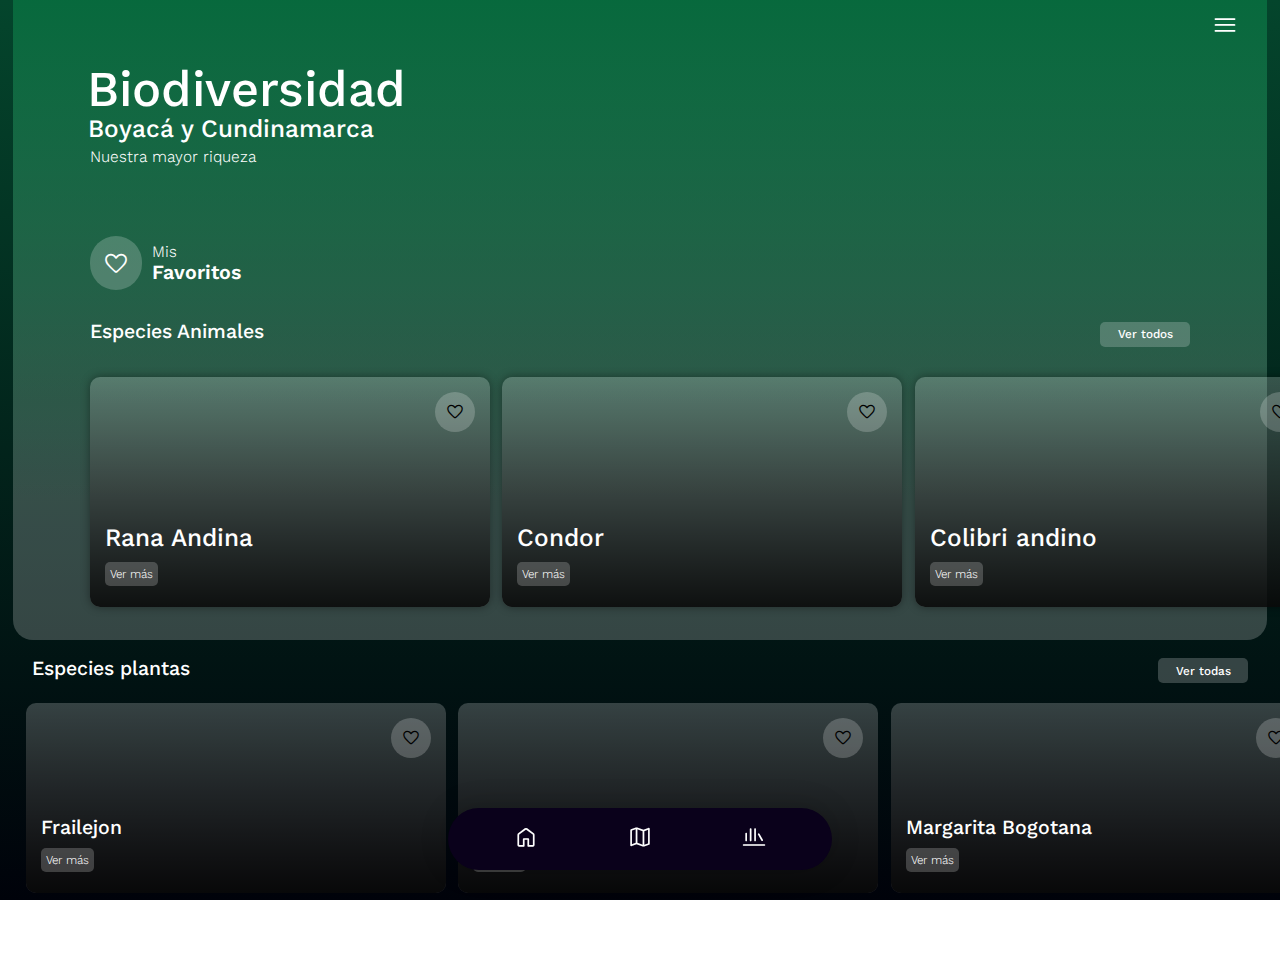
<file: index.html>
<!DOCTYPE html>
<html lang="en">

<head>
    <meta charset="UTF-8">
    <meta name="viewport" content="width=device-width, initial-scale=1.0">
    <title>Biodiversidap</title>
    <link rel="stylesheet" href="css/style.css">
    <link rel="preconnect" href="https://fonts.googleapis.com">
    <link rel="preconnect" href="https://fonts.gstatic.com" crossorigin>
    <link href="https://fonts.googleapis.com/css2?family=Kantumruy+Pro:ital,wght@0,100..700;1,100..700&display=swap"
        rel="stylesheet">
    <link rel="stylesheet"
        href="https://fonts.googleapis.com/css2?family=Material+Symbols+Rounded:opsz,wght,FILL,GRAD@20,300,0,0" />

</head>

<body>

    <div class="screenprincipal" id="ScreenPrinciapal">
        <div class="boxmenu">
            <span class="material-symbols-rounded">
                menu
            </span>
        </div>

        <div class="boxfondo" style="background-image: url(https://mediaim.expedia.com/destination/1/03ad72e8b1a13deb96b9121d5c64df5f.jpg);">
            <div class="layerfondo"></div>
        </div>

        <div class="buttomNav">
            <a href="index.html" class="itemnav">
                <span class="material-symbols-rounded">
                    home
                </span>
            </a>
            <a href="mapa.html" class="itemnav">
                <span class="material-symbols-rounded">
                    map
                </span>
            </a>
            <a href="blog.html" class="itemnav">
                <span class="material-symbols-rounded">
                    newsstand
                </span>
            </a>
        </div>

        <div class="bostitle">
            <h1 class="titulo">Biodiversidad</h1>
            <h1 class="subtitulo">Boyacá y Cundinamarca</h1>
            <p class="labeltitulo">Nuestra mayor riqueza</p>
        </div>

        <div class="boxfavoritos">
            <div class="boxheart">
                <span class="material-symbols-rounded">
                    favorite
                </span>
            </div>
            <div class="favoritetext">
                <p class="favoritesubtitle">Mis</p>
                <p class="favoritetitle">Favoritos</p>
            </div>
        </div>

        <div class="boxanimales">
            <p class="animalestitle"> Especies Animales</p>
            <a href="animales.html" class="linkmasanimales">
                <p class="masalinaleslink">Ver todos</p>
            </a>
        </div>

        <div class="boxanimaleshorizontallist">
            <div class="spaceinicial"></div>
            

            <!--Item animal start-->
            <div class="itemlistanimal" style="background-image: url(https://img.freepik.com/fotos-premium/rana-voladora-rhacophorus-reinwardtii_146081-95.jpg?w=740);">
                <div class="layeranimal"></div>
                <div class="contenidoanimal">
                    <div class="boxanimaltop">
                        <div class="boxfavoriteanimal">
                            <span class="material-symbols-rounded">
                                favorite
                            </span>
                        </div>
                    </div>
                    <div class="animalboxbuttom">
                        <p class="nombreanimal">
                            Rana Andina
                        </p>
                        <div class="boxbtn" onclick="ShowdetaillScreen()">
                            <a>
                                Ver más
                            </a>
                        </div>
                    </div>
                </div>
            </div>
            <!--Item animal end-->
            <!--Item animal start-->
            <div class="itemlistanimal" style="background-image: url(https://img.freepik.com/foto-gratis/condor-andino-area-salvaje_1398-3980.jpg?t=st=1715379234~exp=1715382834~hmac=cd3ab40014db75a49c89e09be8952bd753039990a0d4b62c0861771b753b5ed8&w=1060);">
                <div class="layeranimal"></div>
                <div class="contenidoanimal">
                    <div class="boxanimaltop">
                        <div class="boxfavoriteanimal">
                            <span class="material-symbols-rounded">
                                favorite
                            </span>
                        </div>
                    </div>
                    <div class="animalboxbuttom">
                        <p class="nombreanimal">
                            Condor
                        </p>
                        <div class="boxbtn" onclick="ShowdetaillScreen()">
                            <a>
                                Ver más
                            </a>
                        </div>
                    </div>
                </div>
            </div>
            <!--Item animal end-->

            <!--Item animal start-->
            <div class="itemlistanimal" style="background-image: url(https://img.freepik.com/foto-gratis/disparo-enfoque-selectivo-colibri-vuelo_181624-56855.jpg?t=st=1715379289~exp=1715382889~hmac=3688dcff27da7be332752116a86b8c4a6940ea813a1bcd41abce4fb9b5e10ed3&w=826);">
                <div class="layeranimal"></div>
                <div class="contenidoanimal">
                    <div class="boxanimaltop">
                        <div class="boxfavoriteanimal">
                            <span class="material-symbols-rounded">
                                favorite
                            </span>
                        </div>
                    </div>
                    <div class="animalboxbuttom">
                        <p class="nombreanimal">
                            Colibri andino
                        </p>
                        <div class="boxbtn" onclick="ShowdetaillScreen()">
                            <a>
                                Ver más
                            </a>
                        </div>
                    </div>
                </div>
            </div>
            <!--Item animal end-->

            <!--Item animal start-->
            <div class="itemlistanimal" style="background-image: url(https://img.freepik.com/fotos-premium/primer-plano-mono-arbol_1048944-21200861.jpg?w=740);">
                <div class="layeranimal"></div>
                <div class="contenidoanimal">
                    <div class="boxanimaltop">
                        <div class="boxfavoriteanimal">
                            <span class="material-symbols-rounded">
                                favorite
                            </span>
                        </div>
                    </div>
                    <div class="animalboxbuttom">
                        <p class="nombreanimal">
                            Oso Andino
                        </p>
                        <div class="boxbtn" onclick="ShowdetaillScreen()">
                            <a>
                                Ver más
                            </a>
                        </div>
                    </div>
                </div>
            </div>
            <!--Item animal end-->

            <div class="spacefinal"></div>
        </div>

        <div class="boxplantas">
            <p class="plantastitle"> Especies plantas</p>
            <a href="plantas.html" class="linkmasplantas">
                <p class="masplantaslink">Ver todas</p>
            </a>
        </div>

        <div class="boxplantashorizontallist">
            <div class="spaceinicialplantas"></div>
            <!--Item animal start-->
            <div class="itemlistplantas" style="background-image: url(https://img.freepik.com/foto-gratis/frailejon-espeletia-grandiflora-paramo-senderismo_181624-47955.jpg?t=st=1715379377~exp=1715382977~hmac=723bf1ee007aaff8362df2230b0ac1ae78e27d337b4bd3e39a62a1c1483449dd&w=1380);">
                <div class="layerplantas"></div>
                <div class="contenidoplantas">
                    <div class="boxplantastop">
                        <div class="boxfavoriteplantas">
                            <span class="material-symbols-rounded">
                                favorite
                            </span>
                        </div>
                    </div>
                    <div class="plantasboxbuttom">
                        <p class="nombreplantas">
                            Frailejon
                        </p>
                        <div class="boxbtn" onclick="ShowdetaillScreen()">
                            <a>
                                Ver más
                            </a>
                        </div>
                    </div>
                </div>
            </div>
            <!--Item animal end-->
            <!--Item animal start-->
            <div class="itemlistplantas" style="background-image: url(https://img.freepik.com/foto-gratis/hermosa-flor-rosa-fresca-pistilo-amarillo_23-2148060261.jpg?t=st=1715379553~exp=1715383153~hmac=bf8bde1b42e6696e704f81c489063b16698e5c13efb111a415188bdd64feac51&w=1380);">
                <div class="layerplantas"></div>
                <div class="contenidoplantas">
                    <div class="boxplantastop">
                        <div class="boxfavoriteplantas">
                            <span class="material-symbols-rounded">
                                favorite
                            </span>
                        </div>
                    </div>
                    <div class="plantasboxbuttom">
                        <p class="nombreplantas">
                            Orquidea andina
                        </p>
                        <div class="boxbtn" onclick="ShowdetaillScreen()">
                            <a>
                                Ver más
                            </a>
                        </div>
                    </div>
                </div>
            </div>
            <!--Item animal end--> <!--Item animal start-->
            <div class="itemlistplantas" style="background-image: url(https://img.freepik.com/foto-gratis/close-up-flor_23-2148003009.jpg?t=st=1715379588~exp=1715383188~hmac=e6413eaee4505909b23d12779d89f3fedc12143dc425bef3f42c1fa62abb61d3&w=1380);">
                <div class="layerplantas"></div>
                <div class="contenidoplantas">
                    <div class="boxplantastop">
                        <div class="boxfavoriteplantas">
                            <span class="material-symbols-rounded">
                                favorite
                            </span>
                        </div>
                    </div>
                    <div class="plantasboxbuttom">
                        <p class="nombreplantas">
                            Margarita Bogotana
                        </p>
                        <div class="boxbtn" onclick="ShowdetaillScreen()">
                            <a>
                                Ver más
                            </a>
                        </div>
                    </div>
                </div>
            </div>
            <!--Item animal end--> <!--Item animal start-->
            <div class="itemlistplantas" style="background-image: url(https://img.freepik.com/foto-gratis/primer-plano-arana-flor_23-2147836432.jpg?t=st=1715379639~exp=1715383239~hmac=ce4f6385802467b78877bf655f832cf20533b0466c810ecf56e7ac6cc2a0bf85&w=1380);">
                <div class="layerplantas"></div>
                <div class="contenidoplantas">
                    <div class="boxplantastop">
                        <div class="boxfavoriteplantas">
                            <span class="material-symbols-rounded">
                                favorite
                            </span>
                        </div>
                    </div>
                    <div class="plantasboxbuttom">
                        <p class="nombreplantas">
                            Rosa Del paramo
                        </p>
                        <div class="boxbtn" onclick="ShowdetaillScreen()">
                            <a>
                                Ver más
                            </a>
                        </div>
                    </div>
                </div>
            </div>
            <!--Item animal end-->

            <div class="spacefinalplantas"></div>
        </div>
    </div>

    <div class="screendetall hide" id="ScreenDetail">

        <div class="boxatras" onclick="HidedetaillScreen()">
            <span class="material-symbols-rounded">
                navigate_before
            </span>
            <p>
                Atrás
            </p>
        </div>

        <div class="contentdetail">

            <div class="col1">
                <div class="boxfondodetaill" style="background-image: url(https://img.freepik.com/foto-gratis/close-up-flor_23-2148003009.jpg?t=st=1715379588~exp=1715383188~hmac=e6413eaee4505909b23d12779d89f3fedc12143dc425bef3f42c1fa62abb61d3&w=1380);">
                    <div class="layerfondodetail"></div>
                </div>

                <div class="boxdetail">
                    <h1 class="titulodetaill">Nombre</h1>
                    <h1 class="subtitulodetaill">Especie nativa</h1>
                </div>
            </div>

            <div class="col2">
                <div class="contenidodetail">
                    <div class="boxlocFav">
                        <div class="boxlocation">
                            <div class="boxiconlocationdetail">
                                <span class="material-symbols-rounded">
                                    location_on
                                </span>
                            </div>
                            <div class="locationdetails">
                                <p class="locationtext">
                                    Cocui
                                </p>
                                <p class="detartamento">
                                    Boyáca
                                </p>
                            </div>
                        </div>
                        <div class="boxfavorite">
                            <div class="boxfavoritosdetailcontent">
                                <p class="subtitlefavortedetail">
                                    Agregar a mis
                                </p>
                                <p class="titlefavoritedetail">
                                    Favoritos
                                </p>
                            </div>
                            <div class="boxiconfavoritedetail">
                                <span class="material-symbols-rounded">
                                    favorite
                                </span>
                            </div>
                        </div>
                    </div>

                    <div class="contenttextdetail">
                        <p>
                            Lorem, ipsum dolor sit amet consectetur adipisicing elit. Saepe optio illo odio harum
                            impedit veniam natus fugit repellendus est ducimus fuga, quibusdam velit? Ad, corrupti totam
                            illum pariatur hic fuga. Lorem ipsum dolor sit amet consectetur adipisicing elit. Expedita
                            animi, modi repellat accusamus necessitatibus optio, praesentium itaque maiores voluptate
                            provident aliquid minima, sed repudiandae nobis dolore veniam qui? Quaerat, quisquam!Lorem
                            Lorem ipsum dolor, sit amet consectetur adipisicing elit. Nulla aliquid et fugiat tempora
                            animi. Ipsam alias, vel dolore porro odio perspiciatis velit? Veniam dolorem, debitis
                            mollitia enim accusantium perferendis asperiores. Lorem, ipsum dolor sit amet consectetur
                            adipisicing elit. Nobis sit, dolore voluptatem illum explicabo tempora voluptatibus harum
                            sapiente, totam iure in aliquam eaque autem quam expedita nostrum eveniet ipsa assumenda.
                        </p>
                    </div>
                </div>
            </div>
        </div>

    </div>
    <script src="js/main.js"></script>
</body>

</html>
</file>
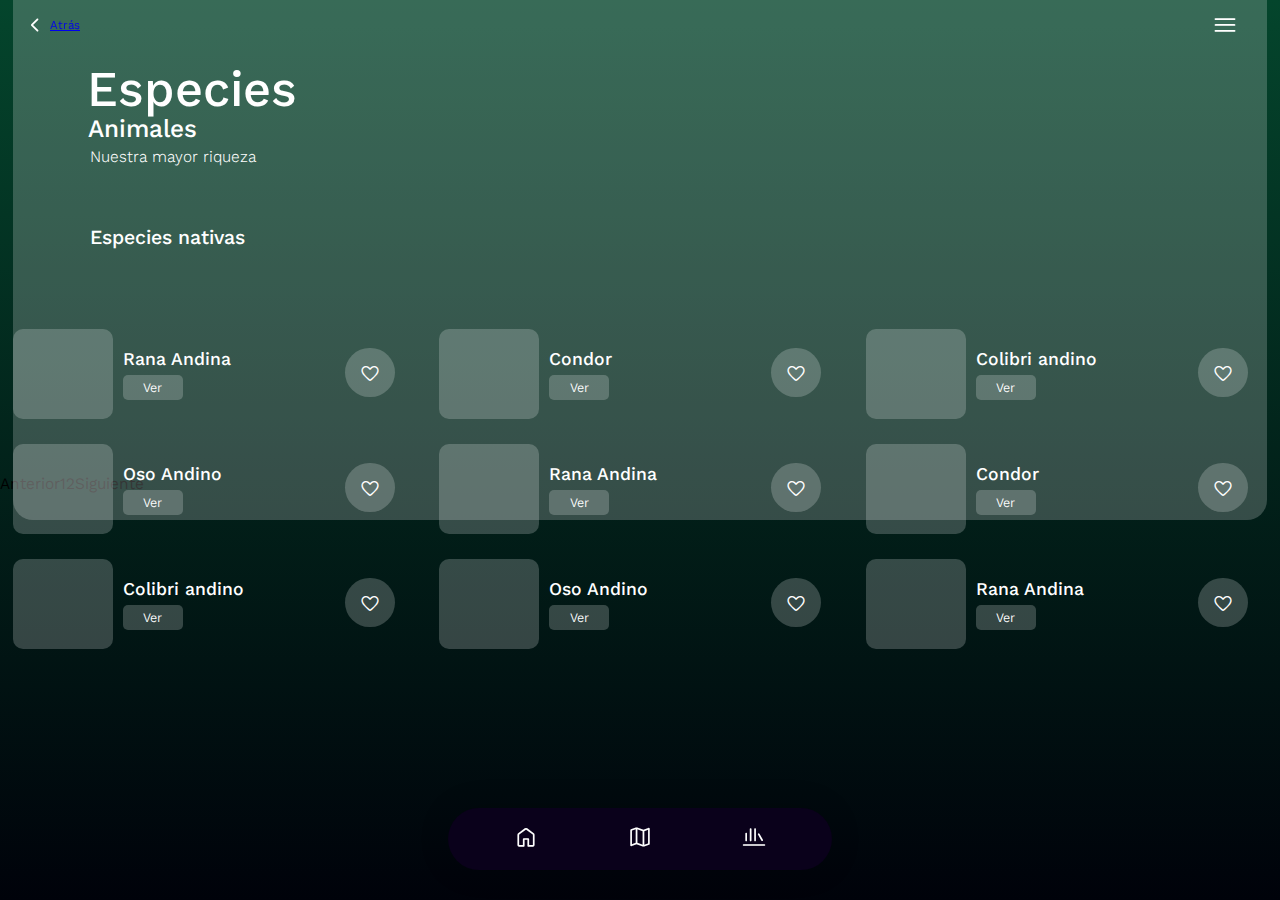
<file: animal.html>
<!DOCTYPE html>
<html lang="en">

<head>
    <meta charset="UTF-8">
    <meta name="viewport" content="width=device-width, initial-scale=1.0">
    <title>Biodiversidap</title>
    <link rel="stylesheet" href="css/style.css">
    <link rel="preconnect" href="https://fonts.googleapis.com">
    <link rel="preconnect" href="https://fonts.gstatic.com" crossorigin>
    <link href="https://fonts.googleapis.com/css2?family=Kantumruy+Pro:ital,wght@0,100..700;1,100..700&display=swap"
        rel="stylesheet">
    <link rel="stylesheet"
        href="https://fonts.googleapis.com/css2?family=Material+Symbols+Rounded:opsz,wght,FILL,GRAD@20,300,0,0" />

</head>

<body style="background-color: rgb(0, 0, 2);">

    <div class="screnlist" id="ScreenPrinciapal">
        <div class="boxmenu">
            <span class="material-symbols-rounded">
                menu
            </span>
        </div>

        <div class="boxatras">
            <span class="material-symbols-rounded">
                navigate_before
            </span>
            <a href="index.html">
                Atrás
            </a>
        </div>

        <div class="boxfondointerna" style="background-image: url(https://img.freepik.com/fotos-premium/montanas-region-quindio-colombia_422213-297.jpg?w=740);">
            <div class="layerfondointerna"></div>
        </div>

        <div class="buttomNav">
            <a href="index.html" class="itemnav">
                <span class="material-symbols-rounded">
                    home
                </span>
            </a>
            <a href="mapa.html" class="itemnav">
                <span class="material-symbols-rounded">
                    map
                </span>
            </a>
            <a href="blog.html" class="itemnav">
                <span class="material-symbols-rounded">
                    newsstand
                </span>
            </a>
        </div>

        <div class="bostitle">
            <h1 class="titulo">Especies</h1>
            <h1 class="subtitulo">Animales</h1>
            <p class="labeltitulo">Nuestra mayor riqueza</p>
        </div>

        <div class="boxanimalesinterna">
            <p class="animalestitle"> Especies nativas</p>
        </div>

     
        <div class="listadotodos"></div>

        <div class="pagination"></div>
    </div>

    <div class="screendetall hide" id="ScreenDetail">
        <div class="boxatras" onclick="HidedetaillScreen()">
            <span class="material-symbols-rounded">
                navigate_before
            </span>
            <p>
                Atrás
            </p>
        </div>
        <div class="contentdetail">
            <div class="col1">
                <div class="boxfondodetaill" id="detalleImagen">
                    <div class="layerfondodetail"></div>
                </div>
                <div class="boxdetail">
                    <h1 class="titulodetaill" id="detalleNombre">Nombre</h1>
                    <h1 class="subtitulodetaill">Especie nativa</h1>
                </div>
            </div>
            <div class="col2">
                <div class="contenidodetail">
                    <div class="boxlocFav">
                        <div class="boxlocation">
                            <div class="boxiconlocationdetail">
                                <span class="material-symbols-rounded">location_on</span>
                            </div>
                            <div class="locationdetails">
                                <p class="locationtext" id="locationtext">Cocui</p>
                                <p class="detartamento" id="detartamento">Boyáca</p>
                            </div>
                        </div>
                       
                    </div>
                    <div class="contenttextdetail">
                        <p id="detalleDescripcion">Descripción</p>
                    </div>
                </div>
            </div>
        </div>
    </div>

    <script src="js/animales.js"></script>
</body>

</html>
</file>
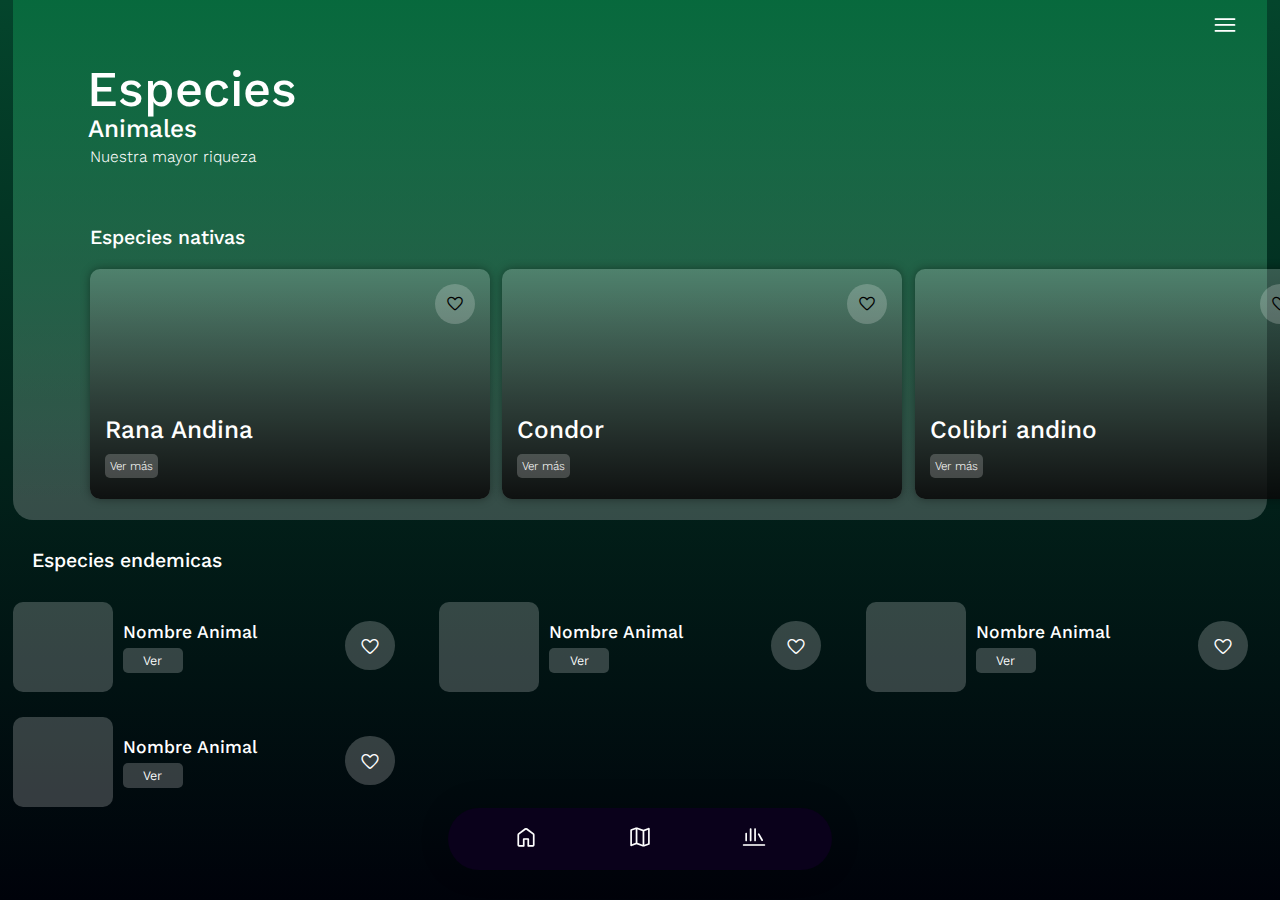
<file: animales.html>
<!DOCTYPE html>
<html lang="en">

<head>
    <meta charset="UTF-8">
    <meta name="viewport" content="width=device-width, initial-scale=1.0">
    <title>Biodiversidap</title>
    <link rel="stylesheet" href="css/style.css">
    <link rel="preconnect" href="https://fonts.googleapis.com">
    <link rel="preconnect" href="https://fonts.gstatic.com" crossorigin>
    <link href="https://fonts.googleapis.com/css2?family=Kantumruy+Pro:ital,wght@0,100..700;1,100..700&display=swap"
        rel="stylesheet">
    <link rel="stylesheet"
        href="https://fonts.googleapis.com/css2?family=Material+Symbols+Rounded:opsz,wght,FILL,GRAD@20,300,0,0" />

</head>

<body>

    <div class="screnlist" id="ScreenPrinciapal">
        <div class="boxmenu">
            <span class="material-symbols-rounded">
                menu
            </span>
        </div>

        <div class="boxfondointerna" style="background-image: url(https://img.freepik.com/fotos-premium/montanas-region-quindio-colombia_422213-297.jpg?w=740);">
            <div class="layerfondo"></div>
        </div>

        <div class="buttomNav">
            <a href="index.html" class="itemnav">
                <span class="material-symbols-rounded">
                    home
                </span>
            </a>
            <a href="mapa.html" class="itemnav">
                <span class="material-symbols-rounded">
                    map
                </span>
            </a>
            <a href="blog.html" class="itemnav">
                <span class="material-symbols-rounded">
                    newsstand
                </span>
            </a>
        </div>

        <div class="bostitle">
            <h1 class="titulo">Especies</h1>
            <h1 class="subtitulo">Animales</h1>
            <p class="labeltitulo">Nuestra mayor riqueza</p>
        </div>

        <div class="boxanimalesinterna">
            <p class="animalestitle"> Especies nativas</p>
        </div>

        <div class="boxanimaleshorizontallistinterna">
            <div class="spaceinicial"></div>
               

            <!--Item animal start-->
            <div class="itemlistanimal" style="background-image: url(https://img.freepik.com/fotos-premium/rana-voladora-rhacophorus-reinwardtii_146081-95.jpg?w=740);">
                <div class="layeranimal"></div>
                <div class="contenidoanimal">
                    <div class="boxanimaltop">
                        <div class="boxfavoriteanimal">
                            <span class="material-symbols-rounded">
                                favorite
                            </span>
                        </div>
                    </div>
                    <div class="animalboxbuttom">
                        <p class="nombreanimal">
                            Rana Andina
                        </p>
                        <div class="boxbtn" onclick="ShowdetaillScreen()">
                            <a>
                                Ver más
                            </a>
                        </div>
                    </div>
                </div>
            </div>
            <!--Item animal end-->
            <!--Item animal start-->
            <div class="itemlistanimal" style="background-image: url(https://img.freepik.com/foto-gratis/condor-andino-area-salvaje_1398-3980.jpg?t=st=1715379234~exp=1715382834~hmac=cd3ab40014db75a49c89e09be8952bd753039990a0d4b62c0861771b753b5ed8&w=1060);">
                <div class="layeranimal"></div>
                <div class="contenidoanimal">
                    <div class="boxanimaltop">
                        <div class="boxfavoriteanimal">
                            <span class="material-symbols-rounded">
                                favorite
                            </span>
                        </div>
                    </div>
                    <div class="animalboxbuttom">
                        <p class="nombreanimal">
                            Condor
                        </p>
                        <div class="boxbtn" onclick="ShowdetaillScreen()">
                            <a>
                                Ver más
                            </a>
                        </div>
                    </div>
                </div>
            </div>
            <!--Item animal end-->

            <!--Item animal start-->
            <div class="itemlistanimal" style="background-image: url(https://img.freepik.com/foto-gratis/disparo-enfoque-selectivo-colibri-vuelo_181624-56855.jpg?t=st=1715379289~exp=1715382889~hmac=3688dcff27da7be332752116a86b8c4a6940ea813a1bcd41abce4fb9b5e10ed3&w=826);">
                <div class="layeranimal"></div>
                <div class="contenidoanimal">
                    <div class="boxanimaltop">
                        <div class="boxfavoriteanimal">
                            <span class="material-symbols-rounded">
                                favorite
                            </span>
                        </div>
                    </div>
                    <div class="animalboxbuttom">
                        <p class="nombreanimal">
                            Colibri andino
                        </p>
                        <div class="boxbtn" onclick="ShowdetaillScreen()">
                            <a>
                                Ver más
                            </a>
                        </div>
                    </div>
                </div>
            </div>
            <!--Item animal end-->

            <!--Item animal start-->
            <div class="itemlistanimal" style="background-image: url(https://img.freepik.com/fotos-premium/primer-plano-mono-arbol_1048944-21200861.jpg?w=740);">
                <div class="layeranimal"></div>
                <div class="contenidoanimal">
                    <div class="boxanimaltop">
                        <div class="boxfavoriteanimal">
                            <span class="material-symbols-rounded">
                                favorite
                            </span>
                        </div>
                    </div>
                    <div class="animalboxbuttom">
                        <p class="nombreanimal">
                            Oso Andino
                        </p>
                        <div class="boxbtn" onclick="ShowdetaillScreen()">
                            <a>
                                Ver más
                            </a>
                        </div>
                    </div>
                </div>
            </div>
            <!--Item animal end-->

            <div class="spacefinal"></div>
        </div>

        <div class="boxsubcategoria">
            <p class="plantastitle"> Especies endemicas</p>
        </div>

        <div class="listadotodos">

            <!---Item todos start-->
            <div class="itemtodos">
                <div class="boximagentodos" style="background-image: url(https://upload.wikimedia.org/wikipedia/commons/8/8b/Guanaco2.jpg);"></div>
                <div class="boxcontenttodos">
                    <div class="boxtodostext">
                        <p class="nombretodos">Nombre Animal</p>
                        <a href="" class="linkvertodos">Ver</a>
                    </div>
                    <div class="boxfavoritostodos">
                        <span class="material-symbols-rounded">
                            favorite
                        </span>
                    </div>
                </div>
            </div>
            <!---Item todos end-->

            <!---Item todos start-->
            <div class="itemtodos">
                <div class="boximagentodos" style="background-image: url(https://static.nationalgeographic.es/files/styles/image_3200/public/2225.600x450.jpg?w=1900&h=1425);"></div>
                <div class="boxcontenttodos">
                    <div class="boxtodostext">
                        <p class="nombretodos">Nombre Animal</p>
                        <a href="" class="linkvertodos">Ver</a>
                    </div>
                    <div class="boxfavoritostodos">
                        <span class="material-symbols-rounded">
                            favorite
                        </span>
                    </div>
                </div>
            </div>
            <!---Item todos end-->

            <!---Item todos start-->
            <div class="itemtodos">
                <div class="boximagentodos" style="background-image: url(https://www.latercera.com/resizer/shqljdjHNT99iiS5RLqA5eeyh3k=/arc-anglerfish-arc2-prod-copesa/public/VQSUZSO5XJDL7KXUDTTTRGBL44.JPG);"></div>
                <div class="boxcontenttodos">
                    <div class="boxtodostext">
                        <p class="nombretodos">Nombre Animal</p>
                        <a href="" class="linkvertodos">Ver</a>
                    </div>
                    <div class="boxfavoritostodos">
                        <span class="material-symbols-rounded">
                            favorite
                        </span>
                    </div>
                </div>
            </div>
            <!---Item todos end-->

            <!---Item todos start-->
            <div class="itemtodos">
                <div class="boximagentodos" style="background-image: url(https://www.shutterstock.com/image-photo/peruvian-andean-cuy-cusco-chincheros-600nw-1653484771.jpg);"></div>
                <div class="boxcontenttodos">
                    <div class="boxtodostext">
                        <p class="nombretodos">Nombre Animal</p>
                        <a href="" class="linkvertodos">Ver</a>
                    </div>
                    <div class="boxfavoritostodos">
                        <span class="material-symbols-rounded">
                            favorite
                        </span>
                    </div>
                </div>
            </div>
            <!---Item todos end-->
        </div>
    </div>

    <div class="screendetall hide" id="ScreenDetail">

        <div class="boxatras" onclick="HidedetaillScreen()">
            <span class="material-symbols-rounded">
                navigate_before
            </span>
            <p>
                Atrás
            </p>
        </div>

        <div class="contentdetail">

            <div class="col1">
                <div class="boxfondodetaill">
                    <div class="layerfondodetail"></div>
                </div>

                <div class="boxdetail">
                    <h1 class="titulodetaill">Nombre del animal</h1>
                    <h1 class="subtitulodetaill">Especie nativa</h1>
                </div>
            </div>

            <div class="col2">
                <div class="contenidodetail">
                    <div class="boxlocFav">
                        <div class="boxlocation">
                            <div class="boxiconlocationdetail">
                                <span class="material-symbols-rounded">
                                    location_on
                                </span>
                            </div>
                            <div class="locationdetails">
                                <p class="locationtext">
                                    Cocui
                                </p>
                                <p class="detartamento">
                                    Boyáca
                                </p>
                            </div>
                        </div>
                        <div class="boxfavorite">
                            <div class="boxfavoritosdetailcontent">
                                <p class="subtitlefavortedetail">
                                    Agregar a mis
                                </p>
                                <p class="titlefavoritedetail">
                                    Favoritos
                                </p>
                            </div>
                            <div class="boxiconfavoritedetail">
                                <span class="material-symbols-rounded">
                                    favorite
                                </span>
                            </div>
                        </div>
                    </div>

                    <div class="contenttextdetail">
                        <p>
                            Lorem, ipsum dolor sit amet consectetur adipisicing elit. Saepe optio illo odio harum
                            impedit veniam natus fugit repellendus est ducimus fuga, quibusdam velit? Ad, corrupti totam
                            illum pariatur hic fuga. Lorem ipsum dolor sit amet consectetur adipisicing elit. Expedita
                            animi, modi repellat accusamus necessitatibus optio, praesentium itaque maiores voluptate
                            provident aliquid minima, sed repudiandae nobis dolore veniam qui? Quaerat, quisquam!Lorem
                            Lorem ipsum dolor, sit amet consectetur adipisicing elit. Nulla aliquid et fugiat tempora
                            animi. Ipsam alias, vel dolore porro odio perspiciatis velit? Veniam dolorem, debitis
                            mollitia enim accusantium perferendis asperiores. Lorem, ipsum dolor sit amet consectetur
                            adipisicing elit. Nobis sit, dolore voluptatem illum explicabo tempora voluptatibus harum
                            sapiente, totam iure in aliquam eaque autem quam expedita nostrum eveniet ipsa assumenda.
                        </p>
                    </div>
                </div>
            </div>
        </div>

    </div>


    <script src="js/main.js"></script>
</body>

</html>
</file>
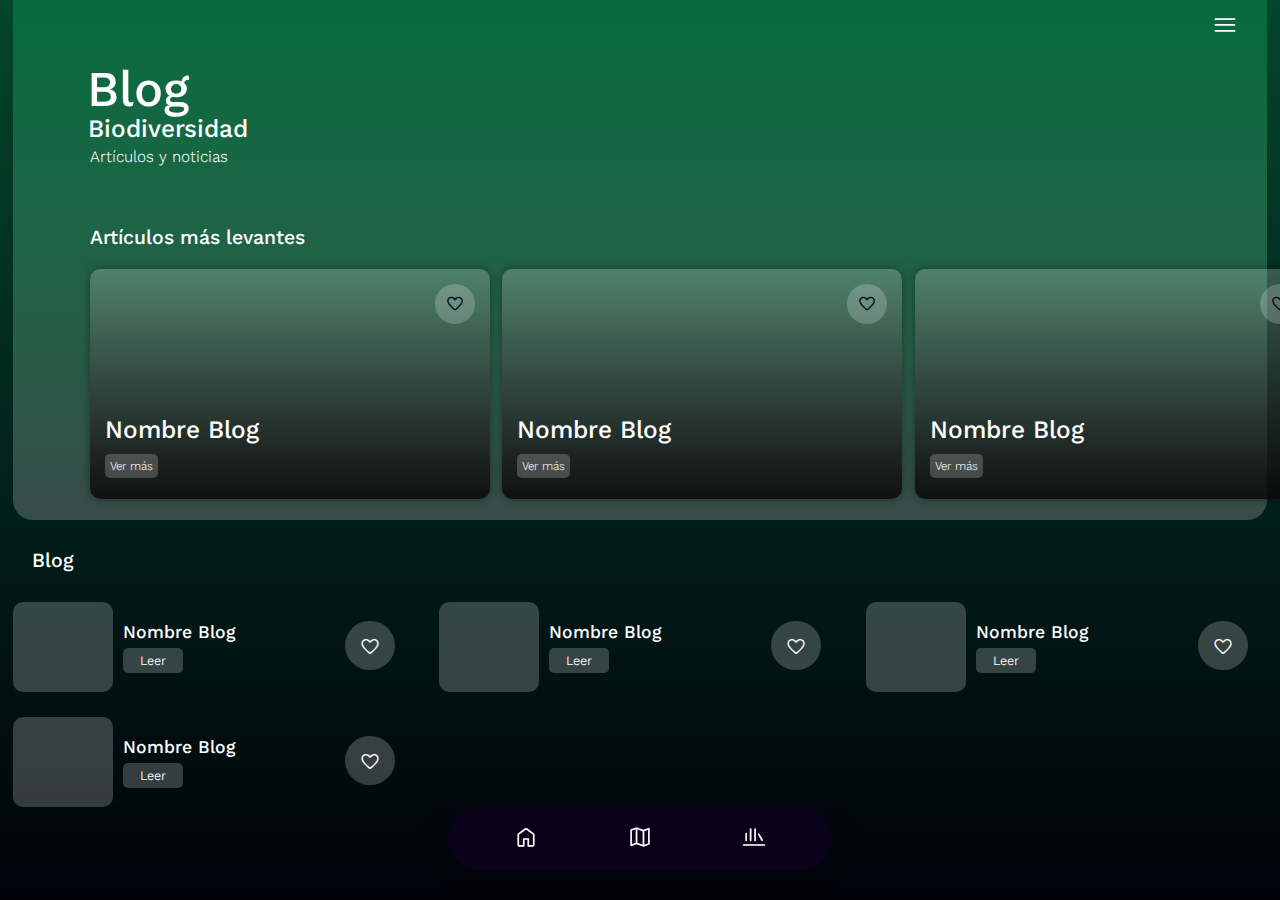
<file: blog.html>
<!DOCTYPE html>
<html lang="en">

<head>
    <meta charset="UTF-8">
    <meta name="viewport" content="width=device-width, initial-scale=1.0">
    <title>Biodiversidap</title>
    <link rel="stylesheet" href="css/style.css">
    <link rel="preconnect" href="https://fonts.googleapis.com">
    <link rel="preconnect" href="https://fonts.gstatic.com" crossorigin>
    <link href="https://fonts.googleapis.com/css2?family=Kantumruy+Pro:ital,wght@0,100..700;1,100..700&display=swap"
        rel="stylesheet">
    <link rel="stylesheet"
        href="https://fonts.googleapis.com/css2?family=Material+Symbols+Rounded:opsz,wght,FILL,GRAD@20,300,0,0" />

</head>

<body>

    <div class="screenprincipal" id="ScreenPrinciapal">
        <div class="boxmenu">
            <span class="material-symbols-rounded">
                menu
            </span>
        </div>

        <div class="boxfondointerna" style="background-image: url(https://img.freepik.com/fotos-premium/primer-plano-flor-rosa-rosada_1048944-17921166.jpg?w=740);">
            <div class="layerfondo"></div>
        </div>

        <div class="buttomNav">
            <a href="index.html" class="itemnav">
                <span class="material-symbols-rounded">
                    home
                </span>
            </a>
            <a href="mapa.html" class="itemnav">
                <span class="material-symbols-rounded">
                    map
                </span>
            </a>
            <a href="blog.html" class="itemnav">
                <span class="material-symbols-rounded">
                    newsstand
                </span>
            </a>
        </div>

        <div class="bostitle">
            <h1 class="titulo">Blog</h1>
            <h1 class="subtitulo">Biodiversidad</h1>
            <p class="labeltitulo">Artículos y noticias</p>
        </div>

        <div class="boxanimalesinterna">
            <p class="animalestitle">Artículos más levantes</p>
        </div>

        <div class="boxanimaleshorizontallistinterna">
            <div class="spaceinicial"></div>
            <!--Item animal start-->
            <div class="itemlistanimal" style="background-image: url(https://img.freepik.com/fotos-premium/primer-plano-flor-rosa-rosada_1048944-17921166.jpg?w=740);">
                <div class="layeranimal"></div>
                <div class="contenidoanimal">
                    <div class="boxanimaltop">
                        <div class="boxfavoriteanimal">
                            <span class="material-symbols-rounded">
                                favorite
                            </span>
                        </div>
                    </div>
                    <div class="animalboxbuttom">
                        <p class="nombreanimal">
                            Nombre Blog
                        </p>
                        <div class="boxbtn" onclick="ShowdetaillScreen()">
                            <a>
                                Ver más
                            </a>
                        </div>
                    </div>
                </div>
            </div>
            <!--Item animal end-->

            <!--Item animal start-->
            <div class="itemlistanimal" style="background-image: url(https://img.freepik.com/fotos-premium/foto-macro-flor-rosa-roja_1048944-30621568.jpg?w=740);">
                <div class="layeranimal"></div>
                <div class="contenidoanimal">
                    <div class="boxanimaltop">
                        <div class="boxfavoriteanimal">
                            <span class="material-symbols-rounded">
                                favorite
                            </span>
                        </div>
                    </div>
                    <div class="animalboxbuttom">
                        <p class="nombreanimal">
                            Nombre Blog
                        </p>
                        <div class="boxbtn" onclick="ShowdetaillScreen()">
                            <a>
                                Ver más
                            </a>
                        </div>
                    </div>
                </div>
            </div>
            <!--Item animal end-->
            <!--Item animal start-->
            <div class="itemlistanimal" style="background-image: url(https://img.freepik.com/foto-gratis/flor_1404-441.jpg?t=st=1715379852~exp=1715383452~hmac=f52feb2218dea33dda7793bf43c03826d6f528eb43d37b6c8e496ca64a27cd9e&w=1380);">
                <div class="layeranimal"></div>
                <div class="contenidoanimal">
                    <div class="boxanimaltop">
                        <div class="boxfavoriteanimal">
                            <span class="material-symbols-rounded">
                                favorite
                            </span>
                        </div>
                    </div>
                    <div class="animalboxbuttom">
                        <p class="nombreanimal">
                            Nombre Blog
                        </p>
                        <div class="boxbtn" onclick="ShowdetaillScreen()">
                            <a>
                                Ver más
                            </a>
                        </div>
                    </div>
                </div>
            </div>
            <!--Item animal end-->

            <!--Item animal start-->
            <div class="itemlistanimal" style="background-image: url(https://img.freepik.com/foto-gratis/hermosa-foto-lago-cristalino-junto-base-montana-nevada-dia-soleado_181624-5459.jpg?t=st=1715380020~exp=1715383620~hmac=82e4ec8fe7ffad0a8edb3d74e5abbcdac3ace02d4703cf61c642dc513c7207d8&w=1380);">
                <div class="layeranimal"></div>
                <div class="contenidoanimal">
                    <div class="boxanimaltop">
                        <div class="boxfavoriteanimal">
                            <span class="material-symbols-rounded">
                                favorite
                            </span>
                        </div>
                    </div>
                    <div class="animalboxbuttom">
                        <p class="nombreanimal">
                            Nombre Blog
                        </p>
                        <div class="boxbtn" onclick="ShowdetaillScreen()">
                            <a>
                                Ver más
                            </a>
                        </div>
                    </div>
                </div>
            </div>
            <!--Item animal end-->

            <div class="spacefinal"></div>
        </div>

        <div class="boxsubcategoria">
            <p class="plantastitle"> Blog</p>
        </div>

        <div class="listadotodos">

            <!---Item todos start-->
            <div class="itemtodos">
                <div class="boximagentodos" style="background-image: url(https://img.freepik.com/foto-gratis/primer-plano-arana-flor_23-2147836432.jpg?t=st=1715379639~exp=1715383239~hmac=ce4f6385802467b78877bf655f832cf20533b0466c810ecf56e7ac6cc2a0bf85&w=1380);"></div>
                <div class="boxcontenttodos">
                    <div class="boxtodostext">
                        <p class="nombretodos">Nombre Blog</p>
                        <a class="linkvertodos" onclick="ShowdetaillScreen()">Leer</a>
                    </div>
                    <div class="boxfavoritostodos">
                        <span class="material-symbols-rounded">
                            favorite
                        </span>
                    </div>
                </div>
            </div>
            <!---Item todos end-->

            <!---Item todos start-->
            <div class="itemtodos">
                <div class="boximagentodos" style="background-image: url(https://img.freepik.com/foto-gratis/close-up-flor_23-2148003009.jpg?t=st=1715379588~exp=1715383188~hmac=e6413eaee4505909b23d12779d89f3fedc12143dc425bef3f42c1fa62abb61d3&w=1380);"></div>
                <div class="boxcontenttodos" >
                    <div class="boxtodostext">
                        <p class="nombretodos">Nombre Blog</p>
                        <a class="linkvertodos" onclick="ShowdetaillScreen()">Leer</a>
                    </div>
                    <div class="boxfavoritostodos">
                        <span class="material-symbols-rounded">
                            favorite
                        </span>
                    </div>
                </div>
            </div>
            <!---Item todos end-->

            <!---Item todos start-->
            <div class="itemtodos">
                <div class="boximagentodos" style="background-image: url(https://img.freepik.com/foto-gratis/hermosa-foto-lago-cristalino-junto-base-montana-nevada-dia-soleado_181624-5459.jpg?t=st=1715380020~exp=1715383620~hmac=82e4ec8fe7ffad0a8edb3d74e5abbcdac3ace02d4703cf61c642dc513c7207d8&w=1380);"></div>
                <div class="boxcontenttodos">
                    <div class="boxtodostext">
                        <p class="nombretodos">Nombre Blog</p>
                        <a class="linkvertodos" onclick="ShowdetaillScreen()">Leer</a>
                    </div>
                    <div class="boxfavoritostodos">
                        <span class="material-symbols-rounded">
                            favorite
                        </span>
                    </div>
                </div>
            </div>
            <!---Item todos end-->

            <!---Item todos start-->
            <div class="itemtodos">
                <div class="boximagentodos" style="background-image: url(https://img.freepik.com/foto-gratis/carretera-estrecha-campo-hierba-verde-rodeado-arboles-verdes-sol-brillante-fondo_181624-9968.jpg?t=st=1715380300~exp=1715383900~hmac=395699604a1b135e4227eb46efb48a8efbdb8acaf6602a73e2c5c0d13128f2ee&w=996);"></div>
                <div class="boxcontenttodos">
                    <div class="boxtodostext">
                        <p class="nombretodos">Nombre Blog</p>
                        <a class="linkvertodos" onclick="ShowdetaillScreen()">Leer</a>
                    </div>
                    <div class="boxfavoritostodos">
                        <span class="material-symbols-rounded">
                            favorite
                        </span>
                    </div>
                </div>
            </div>
            <!---Item todos end-->
        </div>
    </div>

    <div class="screendetall hide" id="ScreenDetail">

        <div class="boxatras" onclick="HidedetaillScreen()">
            <span class="material-symbols-rounded">
                navigate_before
            </span>
            <p>
                Atrás
            </p>
        </div>

        <div class="contentdetail">

            <div class="col1">
                <div class="boxfondodetaill" style="background-image: url(https://img.freepik.com/foto-gratis/close-up-flor_23-2148003009.jpg?t=st=1715379588~exp=1715383188~hmac=e6413eaee4505909b23d12779d89f3fedc12143dc425bef3f42c1fa62abb61d3&w=1380);">
                    <div class="layerfondodetail"></div>
                </div>

                <div class="boxdetail">
                    <h1 class="titulodetaill">Nombre</h1>
                    <h1 class="subtitulodetaill">Especie nativa</h1>
                </div>
            </div>

            <div class="col2">
                <div class="contenidodetail">
                    <div class="boxlocFav">
                        <div class="boxlocation">
                            <div class="boxiconlocationdetail">
                                <span class="material-symbols-rounded">
                                    location_on
                                </span>
                            </div>
                            <div class="locationdetails">
                                <p class="locationtext">
                                    Cocui
                                </p>
                                <p class="detartamento">
                                    Boyáca
                                </p>
                            </div>
                        </div>
                        <div class="boxfavorite">
                            <div class="boxfavoritosdetailcontent">
                                <p class="subtitlefavortedetail">
                                    Agregar a mis
                                </p>
                                <p class="titlefavoritedetail">
                                    Favoritos
                                </p>
                            </div>
                            <div class="boxiconfavoritedetail">
                                <span class="material-symbols-rounded">
                                    favorite
                                </span>
                            </div>
                        </div>
                    </div>

                    <div class="contenttextdetail">
                        <p>
                            Lorem, ipsum dolor sit amet consectetur adipisicing elit. Saepe optio illo odio harum
                            impedit veniam natus fugit repellendus est ducimus fuga, quibusdam velit? Ad, corrupti totam
                            illum pariatur hic fuga. Lorem ipsum dolor sit amet consectetur adipisicing elit. Expedita
                            animi, modi repellat accusamus necessitatibus optio, praesentium itaque maiores voluptate
                            provident aliquid minima, sed repudiandae nobis dolore veniam qui? Quaerat, quisquam!Lorem
                            Lorem ipsum dolor, sit amet consectetur adipisicing elit. Nulla aliquid et fugiat tempora
                            animi. Ipsam alias, vel dolore porro odio perspiciatis velit? Veniam dolorem, debitis
                            mollitia enim accusantium perferendis asperiores. Lorem, ipsum dolor sit amet consectetur
                            adipisicing elit. Nobis sit, dolore voluptatem illum explicabo tempora voluptatibus harum
                            sapiente, totam iure in aliquam eaque autem quam expedita nostrum eveniet ipsa assumenda.
                        </p>
                    </div>
                </div>
            </div>
        </div>

    </div>
    <script src="js/main.js"></script>
</body>

</html>
</file>
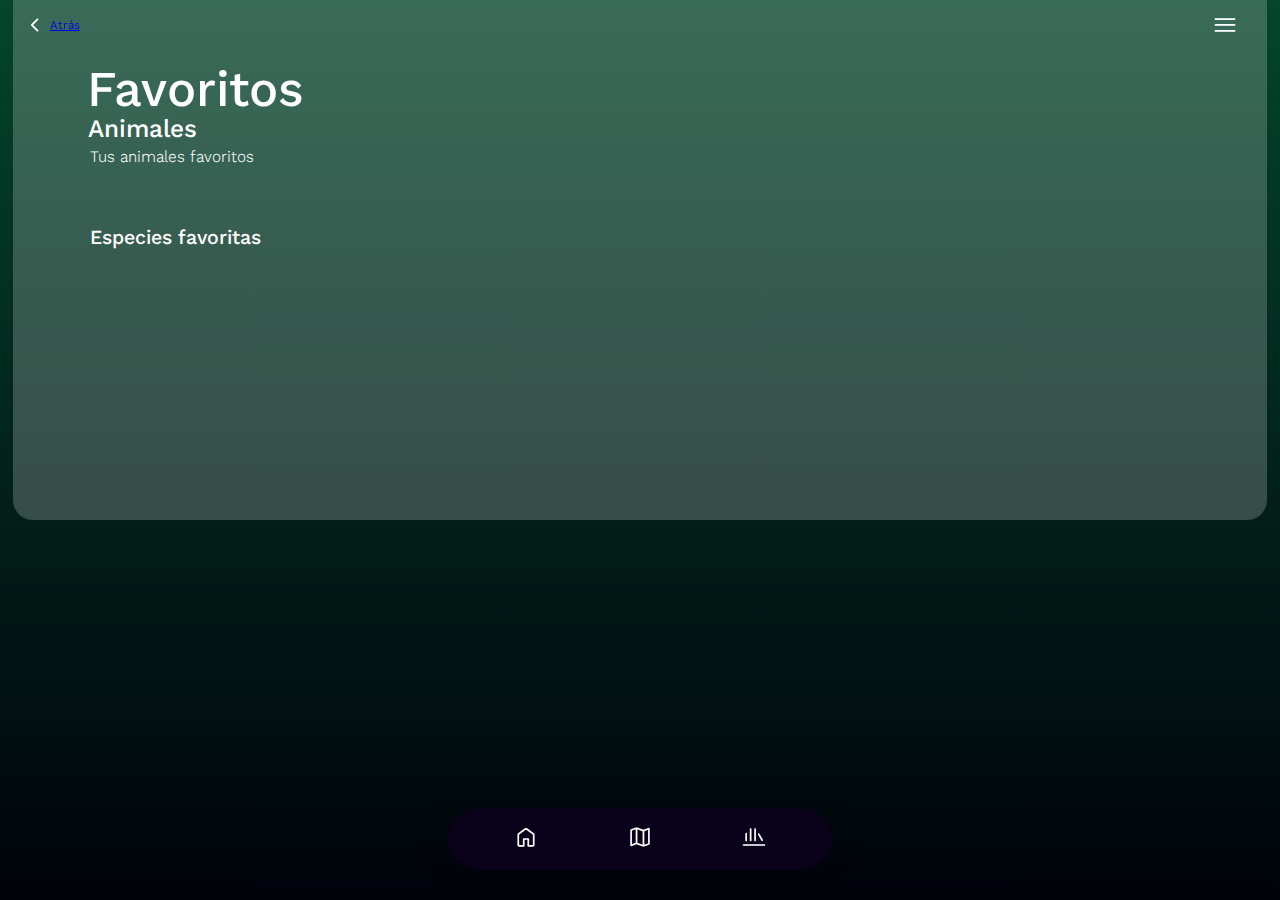
<file: favoritos.html>
<!DOCTYPE html>
<html lang="en">

<head>
    <meta charset="UTF-8">
    <meta name="viewport" content="width=device-width, initial-scale=1.0">
    <title>Favoritos - Biodiversidap</title>
    <link rel="stylesheet" href="css/style.css">
    <link rel="preconnect" href="https://fonts.googleapis.com">
    <link rel="preconnect" href="https://fonts.gstatic.com" crossorigin>
    <link href="https://fonts.googleapis.com/css2?family=Kantumruy+Pro:ital,wght@0,100..700;1,100..700&display=swap" rel="stylesheet">
    <link rel="stylesheet" href="https://fonts.googleapis.com/css2?family=Material+Symbols+Rounded:opsz,wght,FILL,GRAD@20,300,0,0" />
</head>

<body style="background-color: rgb(0, 0, 2);">

    <div class="screnlist" id="ScreenPrinciapal">
        <div class="boxmenu">
            <span class="material-symbols-rounded">menu</span>
        </div>

        <div class="boxatras">
            <span class="material-symbols-rounded">navigate_before</span>
            <a href="index.html">Atrás</a>
        </div>

        <div class="boxfondointerna" style="background-image: url(https://img.freepik.com/fotos-premium/montanas-region-quindio-colombia_422213-297.jpg?w=740);">
            <div class="layerfondointerna"></div>
        </div>

        <div class="buttomNav">
            <a href="index.html" class="itemnav">
                <span class="material-symbols-rounded">home</span>
            </a>
            <a href="mapa.html" class="itemnav">
                <span class="material-symbols-rounded">map</span>
            </a>
            <a href="blog.html" class="itemnav">
                <span class="material-symbols-rounded">newsstand</span>
            </a>
        </div>

        <div class="bostitle">
            <h1 class="titulo">Favoritos</h1>
            <h1 class="subtitulo">Animales</h1>
            <p class="labeltitulo">Tus animales favoritos</p>
        </div>

        <div class="boxanimalesinterna">
            <p class="animalestitle"> Especies favoritas</p>
        </div>

        <div class="listadotodos">
            <!-- Dynamic content for favorite animals will be inserted here -->
        </div>
    </div>

    <div class="screendetall hide" id="ScreenDetail">
        <div class="boxatras" onclick="HidedetaillScreen()">
            <span class="material-symbols-rounded">navigate_before</span>
            <p>Atrás</p>
        </div>
        <div class="contentdetail">
            <div class="col1">
                <div class="boxfondodetaill" id="detalleImagen">
                    <div class="layerfondodetail"></div>
                </div>
                <div class="boxdetail">
                    <h1 class="titulodetaill" id="detalleNombre">Nombre</h1>
                    <h1 class="subtitulodetaill">Especie nativa</h1>
                </div>
            </div>
            <div class="col2">
                <div class="contenidodetail">
                    <div class="boxlocFav">
                        <div class="boxlocation">
                            <div class="boxiconlocationdetail">
                                <span class="material-symbols-rounded">location_on</span>
                            </div>
                            <div class="locationdetails">
                                <p class="locationtext" id="locationtext">Cocui</p>
                                <p class="detartamento" id="detartamento">Boyáca</p>
                            </div>
                        </div>
                    </div>
                    <div class="contenttextdetail">
                        <p id="detalleDescripcion">Descripción</p>
                    </div>
                </div>
            </div>
        </div>
    </div>

    <script src="js/favoritos.js"></script>
</body
</file>
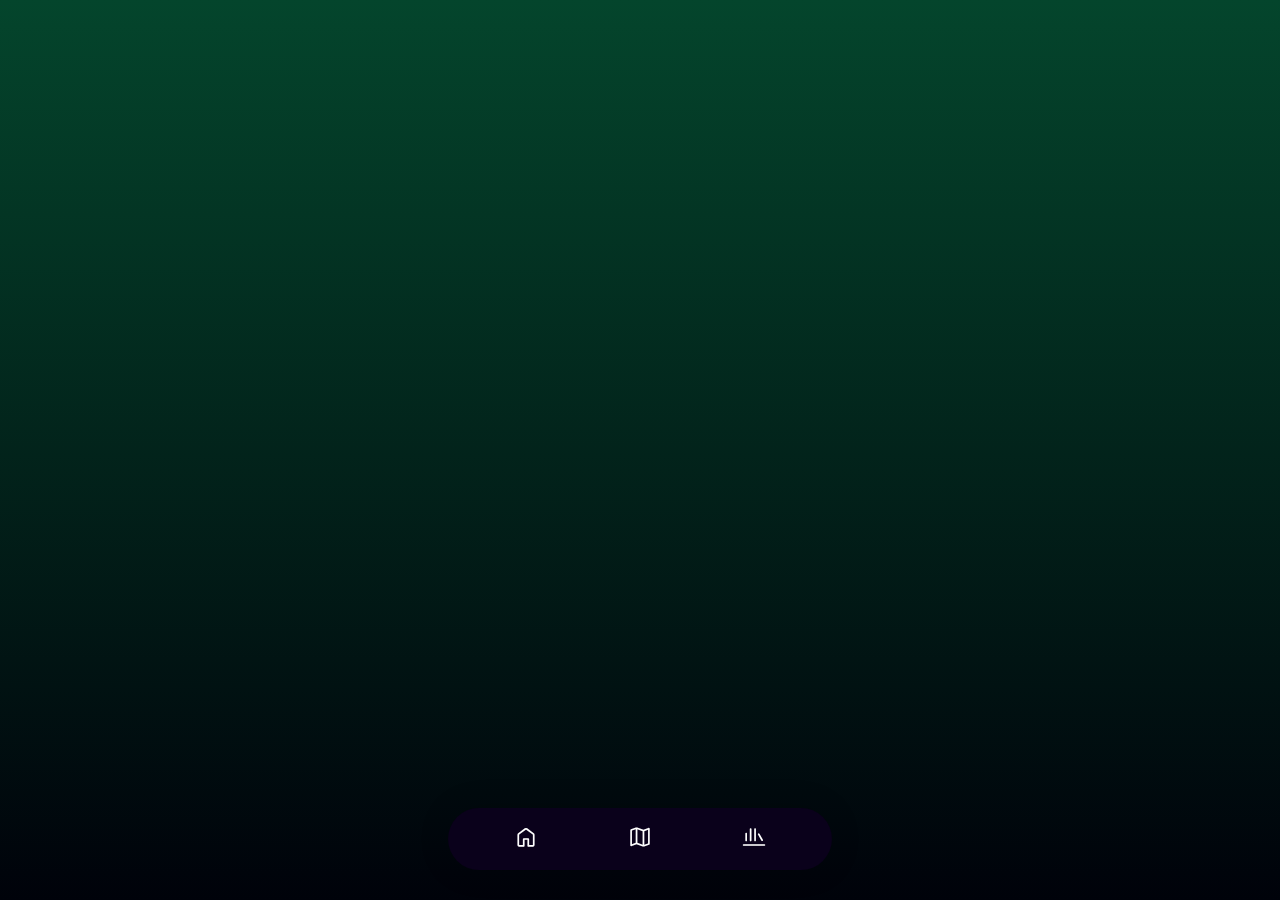
<file: mapa.html>
<!DOCTYPE html>
<html lang="en">

<head>
    <meta charset="UTF-8">
    <meta name="viewport" content="width=device-width, initial-scale=1.0">
    <title>Biodiversidap</title>
    <link rel="stylesheet" href="css/style.css">
    <link rel="preconnect" href="https://fonts.googleapis.com">
    <link rel="preconnect" href="https://fonts.gstatic.com" crossorigin>
    <link href="https://fonts.googleapis.com/css2?family=Kantumruy+Pro:ital,wght@0,100..700;1,100..700&display=swap"
        rel="stylesheet">
    <link rel="stylesheet"
        href="https://fonts.googleapis.com/css2?family=Material+Symbols+Rounded:opsz,wght,FILL,GRAD@20,300,0,0" />

</head>

<body>

    <div class="mapa">
        <iframe src="https://www.google.com/maps/embed?pb=!1m18!1m12!1m3!1d307252.5830538998!2d-72.55288758295109!3d6.451836989369968!2m3!1f0!2f0!3f0!3m2!1i1024!2i768!4f13.1!3m3!1m2!1s0x8e696c922c5db3c5%3A0x719e4a8ba5124322!2sEl%20Cocuy%2C%20Boyac%C3%A1!5e1!3m2!1ses-419!2sco!4v1715352485792!5m2!1ses-419!2sco" class="mapa" style="border:0;" allowfullscreen="" loading="lazy" referrerpolicy="no-referrer-when-downgrade"></iframe>
    </div>

    <div class="buttomNav">
        <a href="index.html" class="itemnav">
            <span class="material-symbols-rounded">
                home
            </span>
        </a>
        <a href="mapa.html" class="itemnav">
            <span class="material-symbols-rounded">
                map
            </span>
        </a>
        <a href="blog.html" class="itemnav">
            <span class="material-symbols-rounded">
                newsstand
            </span>
        </a>
    </div>

    <script src="js/main.js"></script>
</body>

</html>
</file>
<file: css/style.css>
:root {
    --color-fondo:linear-gradient(180deg, rgb(4, 69, 44) 0%, rgb(0, 2, 10) 100%);
    --gradient: linear-gradient(180deg, rgba(6, 105, 60, 0.967) 0%, rgba(0, 0, 0, 0) 100%);
    --gradient2: linear-gradient(0deg, rgba(0, 0, 0, 0.85) 0%, rgba(0, 0, 0, 0) 100%);
    --color1: #ffffff35;
    --color2: #000;
    --color3: #ffffff;
    --color4: #0115f0;
    --color5: #ef0070;
    --color6: #0a011b;
}

* {
    margin: 0px;
    padding: 0px;
    font-family: "Kantumruy Pro", sans-serif;
}

::-webkit-scrollbar {
    display: none;
}

.hide {
    display: none;
}


body {
    background: var(--color-fondo);
    background-position: center;
    background-size: cover;
    background-attachment: fixed;
    background-repeat: no-repeat;
}

.material-symbols-rounded {
    font-variation-settings:
        'FILL' 0,
        'wght' 300,
        'GRAD' -25,
        'opsz' 24
}

.boxmenu {
    position: fixed;
    top: 10px;
    right: 40px;
    z-index: 50;
}

.boxmenu span {
    color: var(--color3);
    font-size: 30px;
}

.boxatras {
    position: fixed;
    top: 10px;
    left: 20px;
    z-index: 50;
    display: flex;
    color: var(--color3);
    font-size: 12px;
    align-items: center;
    cursor: pointer;
}

.boxatras span {
    color: var(--color-fondo);
    font-size: 30px;
}


.boxfondo {
    width: 98%;
    /* position: fixed; */
    position: absolute;
    left: 1%;
    background-color: var(--color1);
    height: 640px;
    border-radius: 0px 0px 20px 20px;
    overflow: hidden;
    z-index: 1;
    background-position: center;
    background-size: cover;
    background-repeat: no-repeat;
}

.boxfondointerna {
    width: 98%;
    /* position: fixed; */
    position: absolute;
    left: 1%;
    background-color: var(--color1);
    height: 520px;
    border-radius: 0px 0px 20px 20px;
    overflow: hidden;
    z-index: 1;
    background-position: center;
    background-size: cover;
    background-repeat: no-repeat;
}

.layerfondo {
    width: 100%;
    height: 500px;
    background: rgb(2, 0, 36);
    background: var(--gradient);
    position: absolute;
}


.buttomNav {
    position: fixed;
    bottom: 30px;
    width: 20%;
    background-color: var(--color6);
    display: flex;
    justify-content: space-between;
    padding-left: 5%;
    padding-right: 5%;
    z-index: 400;
    left: 35%;
    border-radius: 50px;
    box-shadow: 0px 0px 30px rgba(0, 0, 0, 0.2);
}

.buttomNav span{
    color: var(--color3);
    font-size: 28px;
}

.itemnav {
    text-decoration: none;
    color: var(--color2);
    padding-top: 15px;
    padding-bottom: 15px;
}

.bostitle {
    display: flex;
    margin-left: 7%;
    flex-direction: column;
    z-index: 2;
    position: relative;
    top: 60px;
    align-items: start;
    justify-content: start;
}

.titulo {
    color: var(--color3);
    font-size: 50px;
    font-weight: 500;
    margin-left: -3px;
}

.subtitulo {
    color: var(--color3);
    font-size: 25px;
    font-weight: 500;
    margin-top: -5px;
    margin-left: -2px;
}

.labeltitulo {
    color: var(--color3);
    font-size: 16px;
    margin-top: 10px;
    font-weight: 300;
    margin-top: 3px;
}

.bostitlemapa {
    display: flex;
    flex-direction: column;
    z-index: 2;
    position: relative;
    align-items: start;
    justify-content: start;
    background: rgb(0, 0, 0, 0.9);
    width: 90%;
    padding: 5%;
}



.titulodetaill {
    color: var(--color3);
    font-size: 30px;
    font-weight: 500;
    margin-left: -3px;
}

.subtitulodetaill {
    color: var(--color2);
    font-size: 20px;
    font-weight: 500;
    margin-top: 5px;
    margin-left: -2px;
}

.titulomapa {
    color: var(--color3);
    font-size: 30px;
    font-weight: 500;
    margin-left: -3px;
}

.subtitulomapa {
    color: var(--color3);
    font-size: 16px;
    font-weight: 500;
    margin-top: 5px;
    margin-left: -4px;
}

.labeltitulomapa {
    color: var(--color3);
    font-size: 13px;
    padding-top: 5px;
    font-weight: 500;
    margin-top: 3px;
    margin-left: -4px;
    opacity: 0.5;
}

.gradientmapa {
    width: 100%;
    height: 80px;
    background: var(--gradient);
    position: relative;
    z-index: 2;
}

.boxfavoritos {
    display: flex;
    position: relative;
    top: 130px;
    left: 7%;
    z-index: 2;
    justify-content: space-between;
    width: 110px;
    align-items: center;
}

.boxheart {
    display: flex;
    background-color: var(--color1);
    justify-content: center;
    align-items: center;
    border-radius: 30px;
    margin-right: 10px;
    width: 90px;
}

.boxheart span {
    padding: 12px;
    margin-top: 2px;
    font-size: 28px;
    color: var(--color3);
}

.favoritesubtitle {
    font-size: 16px;
    font-weight: 300;
    color: var(--color3);
}

.favoritetitle {
    font-size: 20px;
    font-weight: 600;
    color: var(--color3);
}

.boxanimales {
    width: 86%;
    left: 7%;
    position: relative;
    top: 160px;
    z-index: 2;
    display: flex;
    justify-content: space-between;
    align-items: baseline;
}

.boxanimalesinterna {
    width: 86%;
    left: 7%;
    position: relative;
    top: 120px;
    z-index: 2;
    display: flex;
    justify-content: space-between;
    align-items: baseline;
}


.animalestitle {
    font-size: 20px;
    font-weight: 500;
    color: var(--color3);
}

.linkmasanimales {
    background-color: var(--color1);
    width: 90px;
    display: flex;
    justify-content: center;
    align-items: center;
    height: 25px;
    border-radius: 5px;
    text-decoration: none;
}

.masalinaleslink {
    font-size: 12px;
    font-weight: 500;
    color: var(--color3);
}

.boxanimaleshorizontallist {
    position: relative;
    top: 180px;
    z-index: 2;
    display: flex;
    overflow-x: auto;
    scroll-behavior: smooth;
    width: 100%;
    padding: 10px 0;
    cursor: move;
}


.boxanimaleshorizontallistinterna {
    position: relative;
    top: 130px;
    z-index: 2;
    display: flex;
    overflow-x: auto;
    scroll-behavior: smooth;
    width: 100%;
    padding: 10px 0;
    cursor: move;
}

.spaceinicial {
    width: 100px;
    height: 170px;
    position: relative;
    padding-right: 6%;
}

.spacefinal {
    width: 100px;
    height: 170px;
    position: relative;
    padding-right: 7%;
}

.itemlistanimal {
    height: 230px;
    border-radius: 10px;
    background-color: var(--color1);
    flex: 0 0 auto;
    margin-left: 1%;
    width: 400px;
    overflow: hidden;
    background-size: cover;
    background-position: center;
    background-repeat: no-repeat;
    box-shadow: 0px 0px 10px rgba(0, 0, 0, 0.4);
}

.layeranimal {
    width: 400px;
    height: 230px;
    background: var(--gradient2);
    position: absolute;
    border-radius: 10px;
}

.contenidoanimal {
    z-index: 3;
    position: absolute;
    padding: 15px;
    display: flex;
    flex-direction: column;
    justify-content: space-between;
    height: 190px;
}

.nombreanimal {
    font-weight: 500;
    font-size: 25px;
    color: var(--color3);
}

.boxbtn {
    margin-top: 10px;
}

.boxbtn a {
    text-decoration: none;
    font-size: 12px;
    background-color: var(--color1);
    padding: 5px;
    border-radius: 5px;
    color: var(--color3);
    font-weight: 300;
}

.boxanimaltop {
    width: 370px;
    display: flex;
    justify-content: end;
}

.boxfavoriteanimal {
    width: 40px;
    height: 40px;
    display: flex;
    background: var(--color1);
    border-radius: 50px;
    justify-content: center;
    align-items: center;

}

.boxfavoriteanimal span {
    font-size: 20px;
}


.boxplantas {
    width: 95%;
    left: 2.5%;
    position: relative;
    top: 220px;
    z-index: 2;
    display: flex;
    justify-content: space-between;
    align-items: baseline;
}

.boxsubcategoria {
    width: 95%;
    left: 2.5%;
    position: relative;
    top: 170px;
    z-index: 2;
    display: flex;
    justify-content: space-between;
    align-items: baseline;
}

.plantastitle {
    font-size: 20px;
    font-weight: 500;
    color: var(--color3);
}

.linkmasplantas {
    background-color: var(--color1);
    width: 90px;
    display: flex;
    justify-content: center;
    align-items: center;
    height: 25px;
    border-radius: 5px;
    text-decoration: none;
}

.masplantaslink {
    font-size: 12px;
    font-weight: 500;
    color: var(--color3);
}


.boxplantashorizontallist {
    position: relative;
    top: 230px;
    z-index: 2;
    display: flex;
    overflow-x: auto;
    scroll-behavior: smooth;
    width: 100%;
    padding: 10px 0;
    cursor: move;
    height: 190px;
    margin-bottom: 300px;
}

.spaceinicialplantas {
    width: 50px;
    height: 190px;
    position: relative;
    padding-right: 1%;
}

.spacefinalplantas {
    width: 100px;
    height: 190px;
    position: relative;
    padding-right: 2%;
}

.itemlistplantas {
    height: 190px;
    border-radius: 10px;
    background-color: var(--color1);
    flex: 0 0 auto;
    margin-left: 1%;
    width: 420px;
    overflow: hidden;
    background-size: cover;
    background-position: center;
    background-repeat: no-repeat;
    box-shadow: 0px 0px 10px rgba(0, 0, 0, 0.0.8);
}

.layerplantas {
    width: 420px;
    height: 190px;
    background: var(--gradient2);
    position: absolute;
    border-radius: 10px;
}

.contenidoplantas {
    z-index: 3;
    position: absolute;
    padding: 15px;
    display: flex;
    flex-direction: column;
    height: 150px;
    justify-content: space-between;
}

.nombreplantas {
    font-weight: 500;
    font-size: 20px;
    color: var(--color3);
}

.boxplantastop {
    width: 390px;
    display: flex;
    justify-content: end;
}

.boxfavoriteplantas {
    width: 40px;
    height: 40px;
    display: flex;
    background: var(--color1);
    border-radius: 50px;
    justify-content: center;
    align-items: center;

}

.boxfavoriteplantas span {
    font-size: 20px;
}

.listadotodos {
    z-index: 2;
    position: relative;
    width: 98%;
    margin: 0px auto;
    top: 200px;
    display: flex;
    flex-wrap: wrap;
    justify-content: space-between;
}

.itemtodos {
    width: 31%;
    margin-right: 1%;
    display: flex;
    flex-direction: row;
    align-items: center;
    margin-bottom: 2%;
}

.boximagentodos {
    width: 100px;
    height: 90px;
    background-color: var(--color1);
    border-radius: 10px;
    margin-right: 10px;
    background-size: cover;
    background-position: center;
    background-repeat: no-repeat;
}

.boxcontenttodos {
    display: flex;
    flex-direction: row;
    width: 70%;
    justify-content: space-between;
}

.boxtodostext {
    display: flex;
    flex-direction: column;
}

.nombretodos {
    font-size: 18px;
    font-weight: 500;
    color: var(--color3);
}

.linkvertodos {
    background-color: var(--color1);
    width: 60px;
    display: flex;
    justify-content: center;
    align-items: center;
    height: 25px;
    border-radius: 5px;
    text-decoration: none;
    margin-top: 5px;
    color: var(--color3);
    font-size: 13px;
}

.boxfavoritostodos {
    width: 50px;
    height: 49px;
    display: flex;
    justify-content: center;
    align-items: center;
    background: var(--color1);
    border-radius: 50px;
}

.boxfavoritostodos span {
    font-size: 22px;
    margin-top: 3px;
    color: var(--color3);
}

.mapa {
    width: 100%;
    height: 100vh;
    position: fixed;
    z-index: 1;
    top: 0px;
    left: 0px;
}

/* detail screen */

.contentdetail {
    display: flex;
    width: 100%;
}

.col1 {
    width: 50%;
}

.col2 {
    width: 50%;
}

.boxfondodetaill {
    width: 50%;
    position: fixed;
    background-color: var(--color1);
    height: 100vh;
    overflow: hidden;
    z-index: 1;
    background-size: cover;
    background-position: center;
    background-repeat: no-repeat;
}

.layerfondodetail {
    width: 50%;
    height: 100vh;
    background: rgb(2, 0, 36);
    background: var(--gradient);
    position: fixed;
}

.boxdetail {
    display: flex;
    margin-left: 4%;
    flex-direction: column;
    z-index: 2;
    position: fixed;
    bottom: 54px;
    align-items: start;
    justify-content: start;
}

.contenidodetail {
    position: relative;
    display: flex;
    width: 86%;
    z-index: 2;
    top: 50px;
    margin-left: 7%;
    flex-direction: column;
    justify-content: space-between;
}

.boxlocFav {
    width: 100%;
    display: flex;
    justify-content: space-between;
    align-items: center;
}

.boxlocation {
    display: flex;
    align-items: center;
}

.boxiconlocationdetail {
    margin-right: 10px;
}

.boxiconlocationdetail span {
    font-size: 35px;
    color: var(--color4);
}

.locationtext {
    font-size: 22px;
    font-weight: 500;
    color: var(--color3);
}

.detartamento {
    font-size: 14px;
    font-weight: 300;
    color: var(--color3);
}

.boxfavorite {
    display: flex;
    align-items: center;
}

.boxfavoritosdetailcontent {
    margin-right: 10px;
    color: var(--color3);
}

.subtitlefavortedetail {
    font-size: 14px;
    font-weight: 300;
}

.titlefavoritedetail {
    font-size: 22px;
    font-weight: 500;
}

.boxiconfavoritedetail {
    width: 50px;
    height: 49px;
    display: flex;
    justify-content: center;
    align-items: center;
    background: var(--color5);
    border-radius: 50px;
}

.boxiconfavoritedetail span {
    color: var(--color3);
    margin-top: 3px;
}

.contenttextdetail {
    margin-top: 40px;
    margin-bottom: 100px;
}

.contenttextdetail p {
    line-height: 30px;
    font-size: 16px;
    font-weight: 300;
    letter-spacing: -0.1px;
    color: var(--color3);
}

@media only screen and (max-width: 600px) {
    .boxfondo {
        width: 90%;
        left: 5%;
        height: 630px;
    }

    .boxfondointerna {
        width: 90%;
        left: 5%;
        height: 515px;
    }

    .boxfondodetaill {
        width: 90%;
        /* position: fixed; */
        position: absolute;
        left: 5%;
    }

    .layerfondo {
        width: 100%;
        height: 630px;
    }

    .buttomNav {
        bottom: 0px;
        width: 70%;
        padding-left: 15%;
        padding-right: 15%;
        left: 0px;
        border-radius: 0px;
    }


    .bostitle {
        margin-left: 10%;
        top: 60px;
    }

    .boxdetail {
        margin-left: 10%;
    }

    .titulo {
        font-size: 50px;
        font-weight: 500;
        margin-left: -3px;
    }

    .subtitulo {
        font-size: 25px;
        font-weight: 500;
        margin-top: -5px;
        margin-left: -2px;
    }

    .labeltitulo {
        font-size: 16px;
        margin-top: 10px;
        font-weight: 300;
        margin-top: 3px;
    }

    .boxfavoritos {
        left: 10%;
    }


    .boxanimales {
        width: 80%;
        left: 10%;
    }

    .boxanimalesinterna {
        width: 80%;
        left: 10%;
    }


    .boxanimaleshorizontallistinterna {
        top: 130px;
        display: flex;
    }

    .spaceinicial {
        padding-right: 5%;
    }

    .spacefinal {
        padding-right: 10%;
    }

    .itemlistanimal {
        height: 230px;
        border-radius: 10px;
        margin-left: 3%;
        width: 170px;
    }

    .layeranimal {
        width: 170px;
        height: 230px;
        border-radius: 10px;
    }

    .contenidoanimal {
        padding: 15px;
        height: 190px;
    }

    .nombreanimal {
        font-weight: 500;
        font-size: 15px;
    }

    .boxanimaltop {
        width: 140px;
    }


    .boxplantas {
        width: 90%;
        left: 5%;
        top: 220px;
    }

    .boxsubcategoria {
        width: 90%;
        left: 5%;
        top: 160px;
    }

    .plantastitle {
        font-size: 20px;
    }

    .boxplantashorizontallist {
        top: 230px;
        padding: 10px 0;
        height: 140px;
    }

    .spaceinicialplantas {
        width: 50px;
        height: 140px;
        padding-right: 2%;
    }

    .spacefinalplantas {
        width: 100px;
        height: 140px;
        padding-right: 5%;
    }

    .itemlistplantas {
        height: 140px;
        margin-left: 3%;
        width: 190px;
    }

    .layerplantas {
        width: 190px;
        height: 140px;
    }

    .contenidoplantas {
        padding: 15px;
        height: 110px;
    }

    .nombreplantas {
        font-weight: 500;
        font-size: 15px;
    }

    .boxplantastop {
        width: 160px;
    }

    .listadotodos {
        width: 90%;
        top: 180px;
        flex-wrap: nowrap;
        flex-direction: column;
        margin-bottom: 300px;
    }

    .itemtodos {
        width: 100%;
        margin-right: 0%;
        margin-bottom: 5%;
    }

    .boximagentodos {
        width: 130px;
        height: 90px;
        margin-right: 15px;
    }

    .contentdetail {
        display: flex;
        width: 100%;
        flex-direction: column;
    }

    .col1 {
        width: 100%;
    }

    .col2 {
        width: 100%;
    }

    .boxfondodetaill {
        width: 90%;
        position: absolute;
        background-color: var(--color1);
        height: 620px;
        overflow: hidden;
        z-index: 1;
        border-radius: 0px 0px 20px 20px;
    }

    .layerfondodetail {
        width: 100%;
        height: 620px;
        background: rgb(2, 0, 36);
        background: var(--gradient);
        position: absolute;
    }

    .boxdetail {
        display: flex;
        margin-left: 10%;
        flex-direction: column;
        z-index: 2;
        position: relative;
        top: 534px;
        align-items: start;
        justify-content: start;
    }

    .contenidodetail {
        position: relative;
        display: flex;
        width: 86%;
        z-index: 2;
        top: 580px;
        margin-left: 7%;
        flex-direction: column;
        justify-content: space-between;
    }

    .boxlocFav {
        width: 100%;
        display: flex;
        justify-content: space-between;
        align-items: center;
    }

    .boxlocation {
        display: flex;
        align-items: center;
    }

    .boxiconlocationdetail {
        margin-right: 10px;
    }

    .boxiconlocationdetail span {
        font-size: 35px;
        color: var(--color4);
    }

    .locationtext {
        font-size: 22px;
        font-weight: 500;
    }

    .detartamento {
        font-size: 14px;
        font-weight: 300;
    }

    .boxfavorite {
        display: flex;
        align-items: center;
    }

    .boxfavoritosdetailcontent {
        margin-right: 10px;
    }

    .subtitlefavortedetail {
        font-size: 14px;
        font-weight: 300;
    }

    .titlefavoritedetail {
        font-size: 22px;
        font-weight: 500;
    }

    .boxiconfavoritedetail {
        width: 50px;
        height: 49px;
        display: flex;
        justify-content: center;
        align-items: center;
        background: var(--color5);
        border-radius: 50px;
    }

    .boxiconfavoritedetail span {
        color: var(--color3);
        margin-top: 3px;
    }

    .contenttextdetail {
        margin-top: 20px;
        margin-bottom: 100px;
    }

    .contenttextdetail p {
        line-height: 30px;
        font-size: 16px;
        font-weight: 300;
        letter-spacing: -0.1px;
    }

}
</file>
